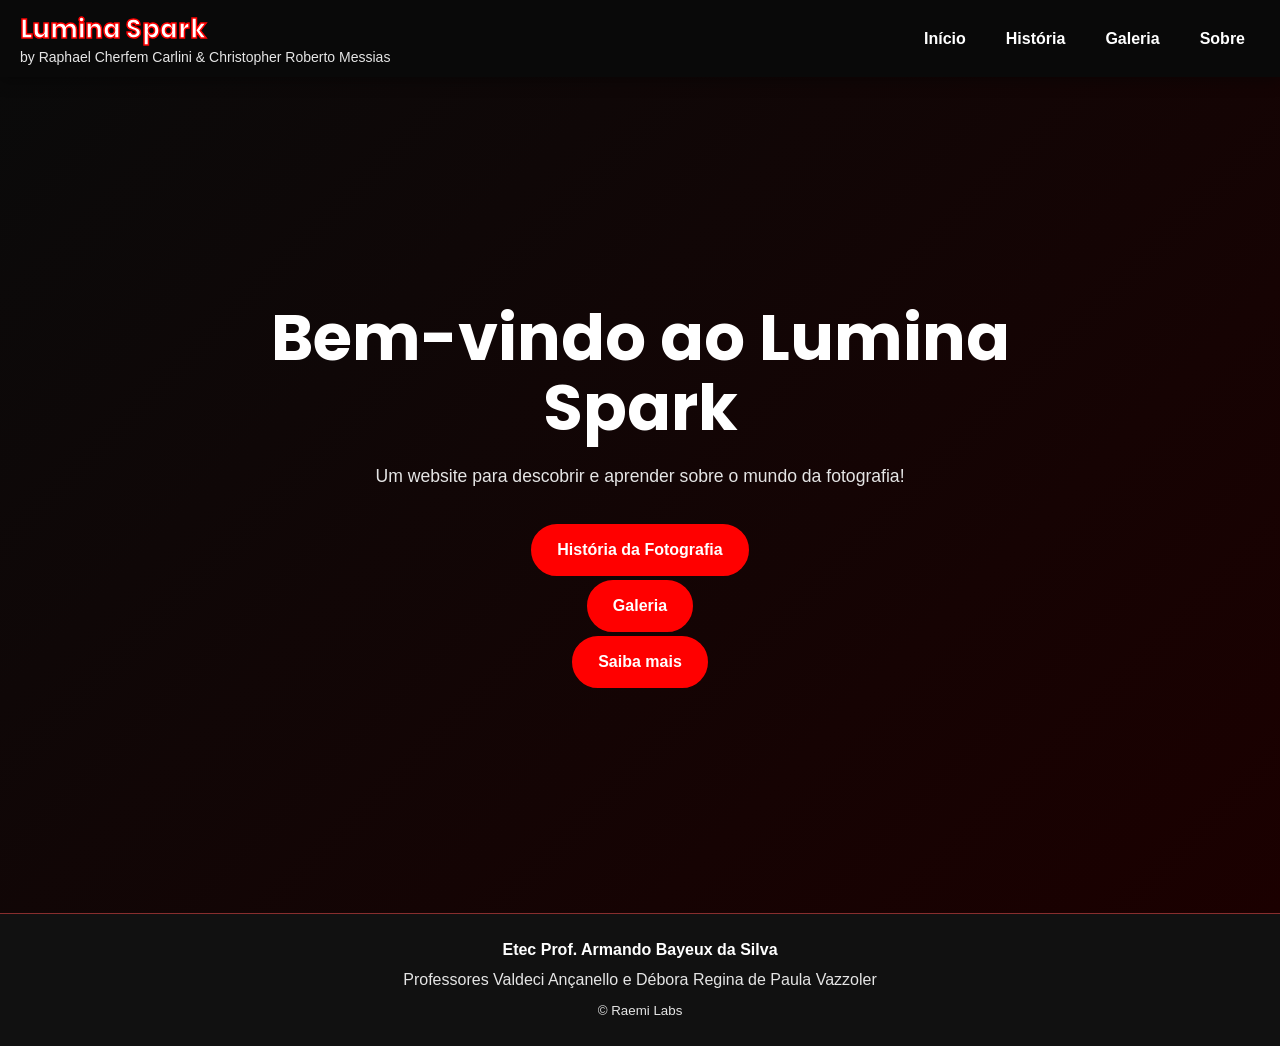
<file: index.html>
<!DOCTYPE html>
<html lang="pt-BR">
<head>
    <meta charset="UTF-8">
    <meta name="viewport" content="width=device-width, initial-scale=1.0">
    <title>Lumina Spark - Página Inicial</title>
    <script src="js/script.js" defer></script>
    <link rel="stylesheet" href="css/estilos.css">

    <link rel="preconnect" href="https://fonts.googleapis.com">
    <link rel="preconnect" href="https://fonts.gstatic.com" crossorigin>
    <link href="https://fonts.googleapis.com/css2?family=Poppins:ital,wght@0,100;0,200;0,300;0,400;0,500;0,600;0,700;0,800;0,900;1,100;1,200;1,300;1,400;1,500;1,600;1,700;1,800;1,900&display=swap" rel="stylesheet">
</head>
<body>
    <div id="header-container"></div>
     <div class="introducao">
        <h1>Bem-vindo ao Lumina Spark</h1>
        <p>Um website para descobrir e aprender sobre o mundo da fotografia!</p>
        <a href="p/historia_da_fotografia.html" class="botao">História da Fotografia</a>
        <a href="p/galeria.html" class="botao">Galeria</a>
        <a href="p/sobre.html" class="botao">Saiba mais</a>
    </div>
    <div id="footer-container"></div>
</body>
</html>
</file>
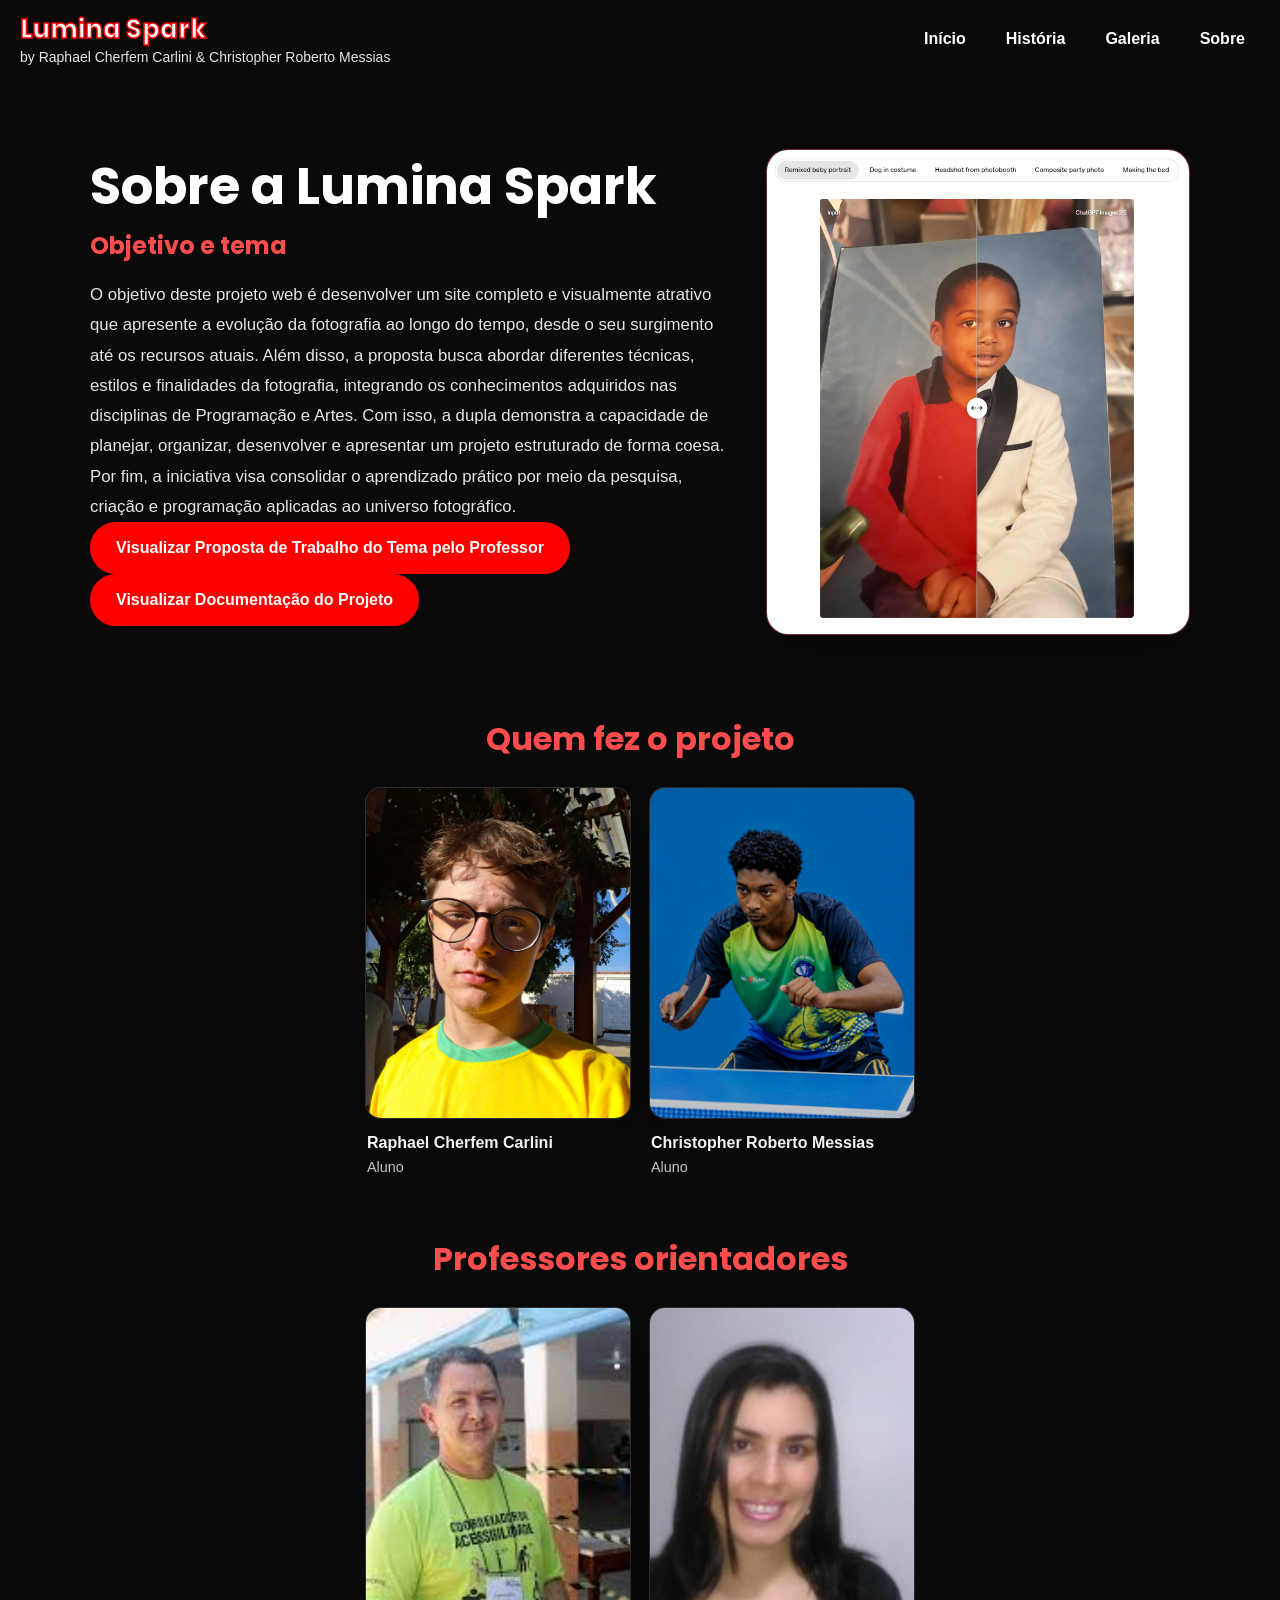
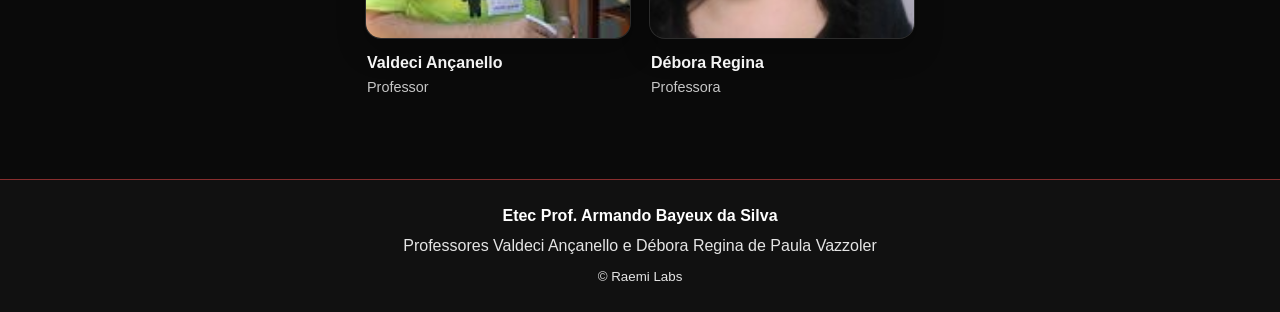
<file: p/sobre.html>
<!DOCTYPE html>
<html lang="pt-BR">
<head>
    <meta charset="UTF-8">
    <meta name="viewport" content="width=device-width, initial-scale=1.0">
    <title>Lumina Spark - Sobre</title>
    <script src="../js/script.js" defer></script>
    <link rel="stylesheet" href="../css/estilos.css">

    <link rel="preconnect" href="https://fonts.googleapis.com">
    <link rel="preconnect" href="https://fonts.gstatic.com" crossorigin>
    <link href="https://fonts.googleapis.com/css2?family=Poppins:ital,wght@0,100;0,200;0,300;0,400;0,500;0,600;0,700;0,800;0,900;1,100;1,200;1,300;1,400;1,500;1,600;1,700;1,800;1,900&display=swap" rel="stylesheet">
</head>
<body>
    <div id="header-container"></div>

    <main>
        <section class="sobre">
            <div class="sobre-texto">
                <h1>Sobre a Lumina Spark</h1>
                <h2>Objetivo e tema</h2>
                <p>O objetivo deste projeto web é desenvolver um site completo e visualmente atrativo que apresente a evolução da fotografia ao longo do tempo, desde o seu surgimento até os recursos atuais. Além disso, a proposta busca abordar diferentes técnicas, estilos e finalidades da fotografia, integrando os conhecimentos adquiridos nas disciplinas de Programação e Artes. Com isso, a dupla demonstra a capacidade de planejar, organizar, desenvolver e apresentar um projeto estruturado de forma coesa. Por fim, a iniciativa visa consolidar o aprendizado prático por meio da pesquisa, criação e programação aplicadas ao universo fotográfico.</p>
                <a href="../docs/Atividade Final de PW.pdf" class="botao">Visualizar Proposta de Trabalho do Tema pelo Professor</a>
                <a href="../docs/documentacao.pdf" class="botao">Visualizar Documentação do Projeto</a>
            </div>
            <div class="sobre-imagem">
                <img src="../assets/images/ChatGPTImageEditing.png" alt="Imagem sobre a Lumina Spark">
            </div>
        </section>
        <section class="equipe galeria-conteudo" aria-labelledby="equipe-titulo">
            <h2 id="equipe-titulo">Quem fez o projeto</h2>
            <div class="galeria-grid equipe-grid">
                <figure class="equipe-pessoa">
                    <img src="../assets/images/raphaelbrasil.jpg" alt="Raphael Cherfem Carlini" loading="lazy">
                    <figcaption><strong>Raphael Cherfem Carlini</strong><span>Aluno</span></figcaption>
                </figure>
                <figure class="equipe-pessoa">
                    <img src="../assets/images/chrisaura.png" alt="Christopher Roberto Messias" loading="lazy">
                    <figcaption><strong>Christopher Roberto Messias</strong><span>Aluno</span></figcaption>
                </figure>
            </div>
            <h2 id="orientadores-titulo">Professores orientadores</h2>
            <div class="galeria-grid equipe-grid" aria-labelledby="orientadores-titulo">
                <figure class="equipe-pessoa">
                    <img src="../assets/images/valdeci.jpg" alt="Valdeci Ançanello" loading="lazy">
                    <figcaption><strong>Valdeci Ançanello</strong><span>Professor</span></figcaption>
                </figure>
                <figure class="equipe-pessoa">
                    <img src="../assets/images/debora.jpg" alt="Débora Regina" loading="lazy">
                    <figcaption><strong>Débora Regina</strong><span>Professora</span></figcaption>
                </figure>
            </div>
        </section>
    </main>
    <div id="footer-container"></div>
</body>
</html>
</file>
<file: css/estilos.css>
* {
    box-sizing: border-box;
}

:root {
    --cor-fundo: #0a0a0a;
    --cor-texto: #ffffff;
    --cor-destaque: #ff0000;
    --cor-secundaria: #ff4d4d;
}

html {
    scroll-behavior: smooth;
}

body {
    margin: 0;
    background: var(--cor-fundo);
    color: var(--cor-texto);
    font-family: Arial, sans-serif;
    line-height: 1.5;
}

img,
video {
    display: block;
    max-width: 100%;
}

main {
    width: 100%;
}

section {
    display: block;
}

button,
input,
textarea,
select {
    font: inherit;
}

.introducao {
    min-height: calc(100vh - 64px);
    display: flex;
    flex-direction: column;
    align-items: center;
    justify-content: center;
    padding: 60px 20px;
    text-align: center;
    background: linear-gradient(135deg, #0a0a0a 0%, #1b0000 100%);
}

.introducao h1 {
    max-width: 800px;
    margin: 0 0 18px;
    font-family: "Poppins", sans-serif;
    font-size: clamp(2rem, 5vw, 4rem);
    line-height: 1.1;
}

.introducao p {
    max-width: 650px;
    margin: 0 0 30px;
    color: #e5e5e5;
    font-size: 1.1rem;
    line-height: 1.6;
}

.introducao .botao {
    margin-top: 4px;
}

.botao {
    display: inline-block;
    padding: 12px 24px;
    border: 2px solid var(--cor-destaque);
    border-radius: 999px;
    background: var(--cor-destaque);
    color: var(--cor-texto);
    font-weight: 700;
    text-decoration: none;
    transition: background 0.2s ease, color 0.2s ease, transform 0.2s ease;
}

.botao:hover,
.botao:focus-visible {
    background: transparent;
    color: var(--cor-secundaria);
    outline: none;
    transform: translateY(-2px);
}

.marca-cabecalho {
    min-width: 0;
}

.assinatura-cabecalho {
    margin: 0;
    color: #e5e5e5;
    font-size: 0.875rem;
    line-height: 1.35;
}

.logo {
    font-family: "Poppins", sans-serif;
    font-size: 1.6rem;
    font-weight: 700;
    text-decoration: none;
    color: var(--cor-texto);
    -webkit-text-stroke: 1.5px var(--cor-destaque);
    transition: opacity 0.2s ease;
}

.logo:hover,
.logo:focus-visible {
    opacity: 0.8;
    outline: none;
}

#header-container {
    position: sticky;
    top: 0;
    z-index: 10;
}

.cabecalho {
    width: 100%;
    min-height: 64px;
    display: flex;
    align-items: center;
    justify-content: space-between;
    padding: 10px 20px;
    gap: 20px;
    background: rgba(10, 10, 10, 0.95);
    box-shadow: 0 4px 14px rgba(0, 0, 0, 0.35);
}

.rodape {
    display: grid;
    gap: 6px;
    padding: 24px 16px;
    border-top: 1px solid rgba(255, 77, 77, 0.5);
    background: #111;
    color: #e5e5e5;
    text-align: center;
}

.rodape p {
    margin: 0;
}

.rodape-escola {
    color: var(--cor-texto);
    font-weight: 700;
}

.menu-superior {
    display: flex;
    align-items: center;
    justify-content: center;
    flex-wrap: wrap;
    gap: 10px;
}

.menu-superior a {
    text-decoration: none;
    color: var(--cor-texto);
    font-weight: 700;
    padding: 9px 15px;
    border-radius: 999px;
    transition: background 0.2s ease, color 0.2s ease;
}

.menu-superior a:hover,
.menu-superior a:focus-visible {
    background: rgba(255, 255, 255, 0.08);
    color: var(--cor-secundaria);
    outline: none;
}

.sobre {
    width: min(1100px, calc(100% - 40px));
    margin: 0 auto;
    padding: 72px 0 80px;
    display: grid;
    grid-template-columns: 1.2fr 0.8fr;
    align-items: center;
    gap: 40px;
}

.sobre-texto {
    max-width: 650px;
}

.sobre-texto h1 {
    margin: 0 0 14px;
    font-family: "Poppins", sans-serif;
    font-size: clamp(2rem, 4vw, 3.2rem);
    line-height: 1.1;
}

.sobre-texto h2 {
    margin: 0 0 16px;
    color: var(--cor-secundaria);
    font-family: "Poppins", sans-serif;
    font-size: 1.5rem;
}

.sobre-texto p {
    margin: 0;
    color: #e5e5e5;
    font-size: 1.05rem;
    line-height: 1.8;
}

.sobre-imagem {
    display: flex;
    justify-content: center;
    align-items: center;
}

.sobre-imagem img {
    width: 100%;
    max-width: 440px;
    min-height: 340px;
    border-radius: 22px;
    border: 1px solid rgba(255, 77, 77, 0.4);
    background: #171717;
    object-fit: cover;
    box-shadow: 0 18px 40px rgba(0, 0, 0, 0.35);
}

/* Linha do tempo da história da fotografia */
.historia {
    width: min(1100px, 100%);
    margin: 0 auto;
    padding: 64px 20px 80px;
}

.historia > h1 {
    margin: 0 auto 14px;
    font-family: "Poppins", sans-serif;
    font-size: clamp(2rem, 5vw, 3.4rem);
    line-height: 1.15;
    text-align: center;
}

.historia > p {
    max-width: 700px;
    margin: 0 auto 48px;
    color: #e5e5e5;
    font-size: 1.05rem;
    text-align: center;
}

.linha-do-tempo {
    position: relative;
    display: grid;
    gap: 32px;
}

.linha-do-tempo::before {
    content: "";
    position: absolute;
    top: 0;
    bottom: 0;
    left: 50%;
    width: 3px;
    background: linear-gradient(var(--cor-destaque), #5c0000, var(--cor-destaque));
    transform: translateX(-50%);
}

.evento {
    position: relative;
    width: calc(50% - 28px);
    padding: 24px;
    border: 1px solid #3b1010;
    border-radius: 14px;
    background: #151515;
    box-shadow: 0 8px 22px rgba(0, 0, 0, 0.3);
}

.evento:nth-child(odd) {
    justify-self: start;
}

.evento:nth-child(even) {
    justify-self: end;
}

.evento::after {
    content: "";
    position: absolute;
    top: 30px;
    width: 14px;
    height: 14px;
    border: 3px solid var(--cor-fundo);
    border-radius: 50%;
    background: var(--cor-destaque);
    box-shadow: 0 0 0 2px var(--cor-destaque);
}

.evento:nth-child(odd)::after {
    right: -38px;
}

.evento:nth-child(even)::after {
    left: -38px;
}

.evento h2 {
    margin: 0 0 16px;
    color: var(--cor-secundaria);
    font-family: "Poppins", sans-serif;
    font-size: 1.25rem;
    line-height: 1.3;
}

.evento img,
.evento video {
    display: block;
    width: 100%;
    max-height: 260px;
    margin: 0 0 12px;
    border-radius: 8px;
    background: #252525;
    object-fit: cover;
    cursor: zoom-in;
}

.evento img[src=""],
.evento video[src=""] {
    display: none;
}

.evento p {
    margin: 12px 0 0;
    color: #e5e5e5;
}

.evento .descricao-imagem,
.evento .fonte-imagem {
    color: #a9a9a9;
    font-size: 0.85rem;
    font-style: italic;
}

.evento .fonte-imagem {
    margin-top: 4px;
}

.lightbox {
    position: fixed;
    inset: 0;
    display: none;
    align-items: center;
    justify-content: center;
    z-index: 9999;
}

.lightbox.is-open {
    display: flex;
}

.lightbox__backdrop {
    position: absolute;
    inset: 0;
    background: rgba(0, 0, 0, 0.85);
}

.lightbox__conteudo {
    position: relative;
    z-index: 1;
    display: flex;
    align-items: center;
    justify-content: center;
    max-width: min(90vw, 1100px);
    max-height: 90vh;
    padding: 18px;
    border-radius: 18px;
    background: rgba(17, 17, 17, 0.96);
    box-shadow: 0 18px 60px rgba(0, 0, 0, 0.5);
}

.lightbox__media-wrap {
    position: relative;
    display: flex;
    align-items: center;
    justify-content: center;
    width: min(100%, 1100px);
    min-width: min(220px, 70vw);
    min-height: min(220px, 65vh);
}

.lightbox__imagem,
.lightbox__video {
    display: block;
    max-width: 100%;
    max-height: 80vh;
    border-radius: 12px;
    object-fit: contain;
    background: #111;
}

.lightbox__video {
    width: min(90vw, 1000px);
    height: auto;
    background: #000;
}

.lumina-midia {
    position: relative;
    display: block;
    min-width: 0;
}

.lumina-midia [data-lightbox-bound] {
    cursor: zoom-in;
}

.evento > .lumina-midia {
    margin-bottom: 12px;
}

.evento .lumina-midia :is(img, video) {
    margin-bottom: 0;
}

.lumina-status {
    position: absolute;
    inset: 0;
    display: grid;
    place-items: center;
    padding: 8px;
    text-align: center;
    pointer-events: none;
}

.lumina-status[hidden],
.lumina-status [hidden],
.galeria-carregar-mais[hidden] {
    display: none;
}

.lumina-erro {
    min-height: 64px;
}

.lumina-erro :is(img, video) {
    visibility: hidden;
}

.lumina-falha {
    padding: 6px 10px;
    border-radius: 8px;
    background: #1a1a1a;
    color: #fff;
}

.lumina-falha-icone {
    color: var(--cor-secundaria);
    font-weight: 700;
}

.lumina-spinner {
    width: 24px;
    height: 24px;
    border: 3px solid #777;
    border-top-color: #fff;
    border-radius: 50%;
    animation: lumina-girar 0.8s linear infinite;
}

@keyframes lumina-girar {
    to { transform: rotate(360deg); }
}

@media (prefers-reduced-motion: reduce) {
    .lumina-spinner {
        animation: none;
    }
}

.video-play-indicator {
    position: absolute;
    top: 50%;
    left: 50%;
    transform: translate(-50%, -50%);
    width: 64px;
    height: 64px;
    border: none;
    border-radius: 50%;
    background: rgba(255, 0, 0, 0.85);
    color: #fff;
    font-size: 2rem;
    cursor: pointer;
    box-shadow: 0 10px 25px rgba(0, 0, 0, 0.4);
    transition: transform 0.2s ease, background 0.2s ease;
}

.video-play-indicator:hover,
.video-play-indicator:focus-visible {
    transform: translate(-50%, -50%) scale(1.06);
    background: rgba(255, 77, 77, 0.9);
    outline: none;
}

.lightbox__fechar {
    position: absolute;
    top: -12px;
    right: -12px;
    width: 42px;
    height: 42px;
    border: none;
    border-radius: 50%;
    background: var(--cor-destaque);
    color: #fff;
    font-size: 2rem;
    line-height: 1;
    cursor: pointer;
    box-shadow: 0 8px 20px rgba(0, 0, 0, 0.35);
}

.lightbox__fechar:hover,
.lightbox__fechar:focus-visible {
    background: var(--cor-secundaria);
    outline: none;
}

#galeria-container {
    width: min(1180px, calc(100% - 32px));
    margin: 0 auto;
    padding: 64px 0 80px;
}

.galeria-nav {
    display: flex;
    flex-wrap: wrap;
    justify-content: center;
    gap: 12px;
    margin-bottom: 28px;
}

.galeria-carregar-mais {
    display: block;
    margin: 24px auto 0;
}

.galeria-btn,
.galeria-carregar-mais {
    border: 1px solid rgba(255, 77, 77, 0.5);
    border-radius: 999px;
    background: transparent;
    color: var(--cor-texto);
    padding: 10px 18px;
    font-weight: 700;
    cursor: pointer;
    transition: background 0.2s ease, transform 0.2s ease, border-color 0.2s ease, color 0.2s ease;
}

.galeria-carregar-mais:hover,
.galeria-carregar-mais:focus-visible,
.galeria-btn:hover,
.galeria-btn:focus-visible,
.galeria-btn.active {
    background: var(--cor-destaque);
    border-color: var(--cor-destaque);
    color: #fff;
    transform: translateY(-1px);
    outline: none;
}

.galeria-conteudo h2 {
    margin: 0 0 24px;
    text-align: center;
    font-family: "Poppins", sans-serif;
    font-size: clamp(1.7rem, 2.5vw, 2.6rem);
    color: var(--cor-secundaria);
}

.galeria-descricao {
    max-width: 850px;
    margin: -10px auto 28px;
    color: #e5e5e5;
    font-size: 1rem;
    line-height: 1.65;
    text-align: center;
}

.galeria-grid {
    display: grid;
    grid-template-columns: repeat(4, minmax(0, 1fr));
    gap: 18px;
}

.galeria-grid img {
    width: 100%;
    height: auto;
    aspect-ratio: 4 / 5;
    object-fit: cover;
    border-radius: 16px;
    border: 1px solid rgba(255, 255, 255, 0.08);
    background: #1a1a1a;
    box-shadow: 0 12px 28px rgba(0, 0, 0, 0.25);
    transition: transform 0.2s ease, box-shadow 0.2s ease;
}

.galeria-grid .lumina-pronta img:hover {
    transform: translateY(-4px);
    box-shadow: 0 18px 35px rgba(0, 0, 0, 0.38);
}

.equipe {
    width: min(1100px, calc(100% - 40px));
    margin: 0 auto;
    padding: 0 0 80px;
}

.equipe-grid {
    grid-template-columns: repeat(2, minmax(0, 1fr));
    max-width: 550px;
    margin: 0 auto;
}

.equipe-grid + h2 {
    margin-top: 56px;
}

.equipe-pessoa {
    min-width: 0;
    margin: 0;
}

.equipe-pessoa figcaption {
    display: grid;
    gap: 2px;
    padding: 12px 2px 0;
}

.equipe-pessoa figcaption span {
    color: #c6c6c6;
    font-size: 0.9rem;
}

@media (max-width: 900px) {
    .galeria-grid {
        grid-template-columns: repeat(2, minmax(0, 1fr));
    }
}

@media (max-width: 600px) {
    .galeria-descricao {
        margin: -12px 4px 24px;
        font-size: 0.95rem;
    }

    .cabecalho {
        align-items: flex-start;
        flex-direction: column;
        gap: 8px;
    }

    .menu-superior {
        width: 100%;
        justify-content: flex-start;
    }

    .menu-superior a {
        padding: 8px 10px;
    }

    .introducao {
        min-height: calc(100vh - 112px);
        padding: 48px 20px;
    }

    .introducao p {
        font-size: 1rem;
    }

    .sobre {
        width: min(100%, calc(100% - 32px));
        grid-template-columns: 1fr;
        gap: 24px;
        padding: 56px 0 64px;
    }

    .sobre-texto {
        max-width: 100%;
    }

    .sobre-imagem img {
        max-width: 100%;
        min-height: 260px;
    }

    #galeria-container {
        width: min(100%, calc(100% - 24px));
        padding-top: 52px;
    }

    .galeria-nav {
        justify-content: flex-start;
    }

    .galeria-grid {
        grid-template-columns: 1fr;
    }

    .historia {
        padding: 44px 16px 56px;
    }

    .historia > p {
        margin-bottom: 32px;
    }

    .linha-do-tempo {
        gap: 24px;
        padding-left: 22px;
    }

    .linha-do-tempo::before {
        left: 7px;
        transform: none;
    }

    .evento:nth-child(n) {
        width: 100%;
        justify-self: stretch;
        padding: 20px;
    }

    .evento:nth-child(n)::after {
        top: 25px;
        left: -22px;
        width: 12px;
        height: 12px;
    }

    .lightbox__conteudo {
        max-width: 94vw;
        padding: 12px;
    }
}
</file>
